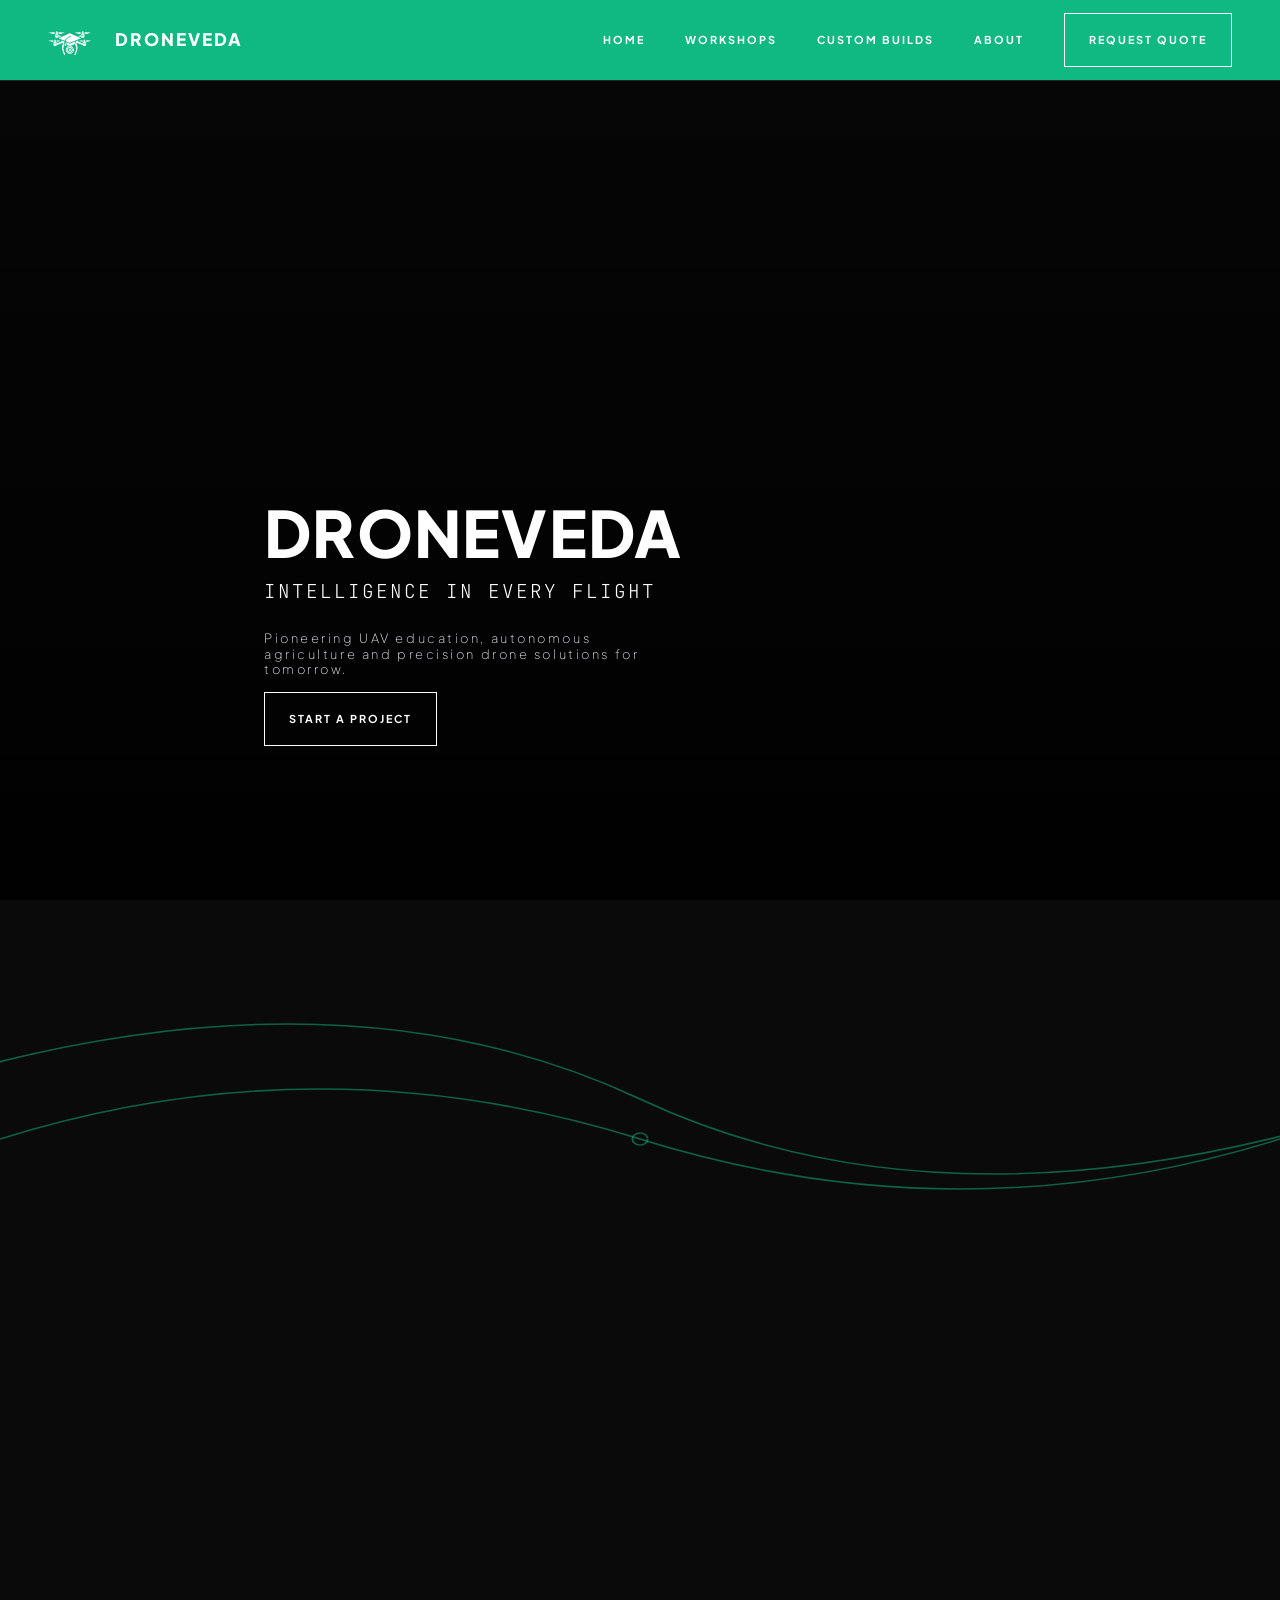
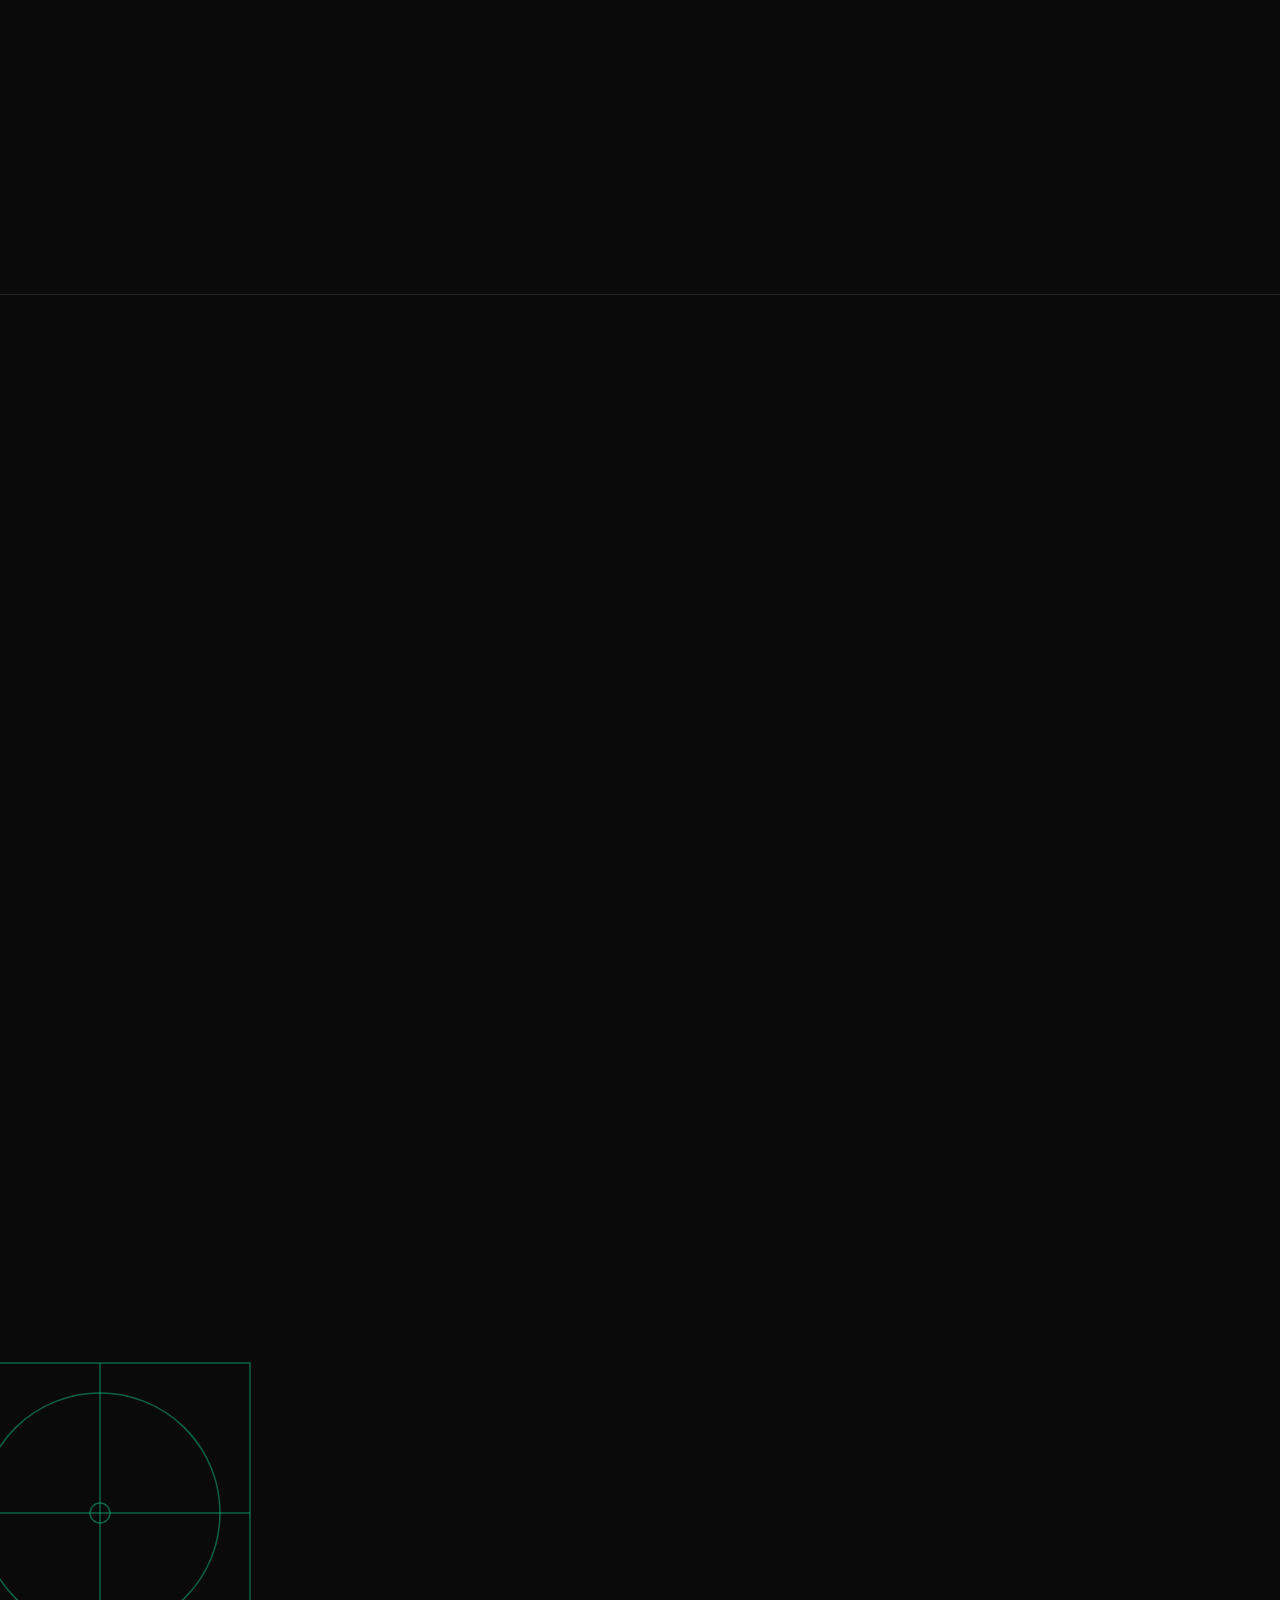
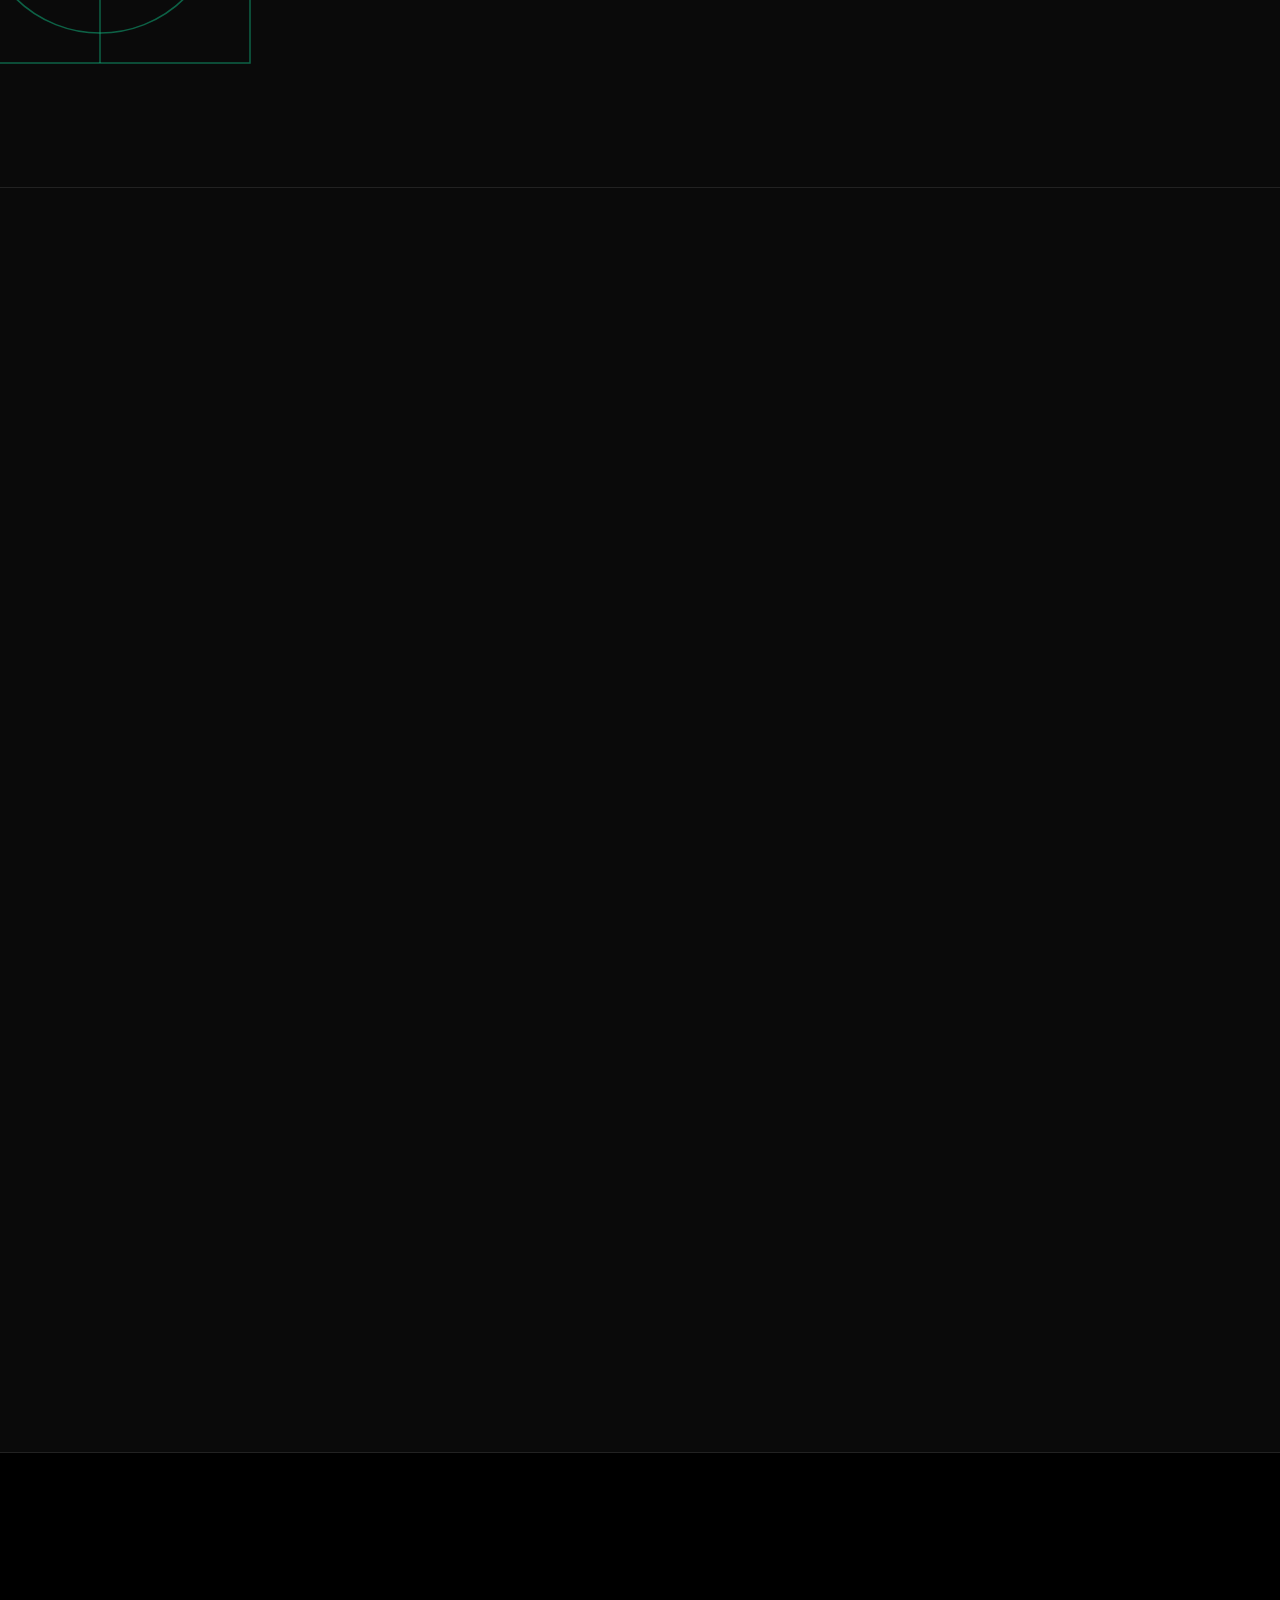
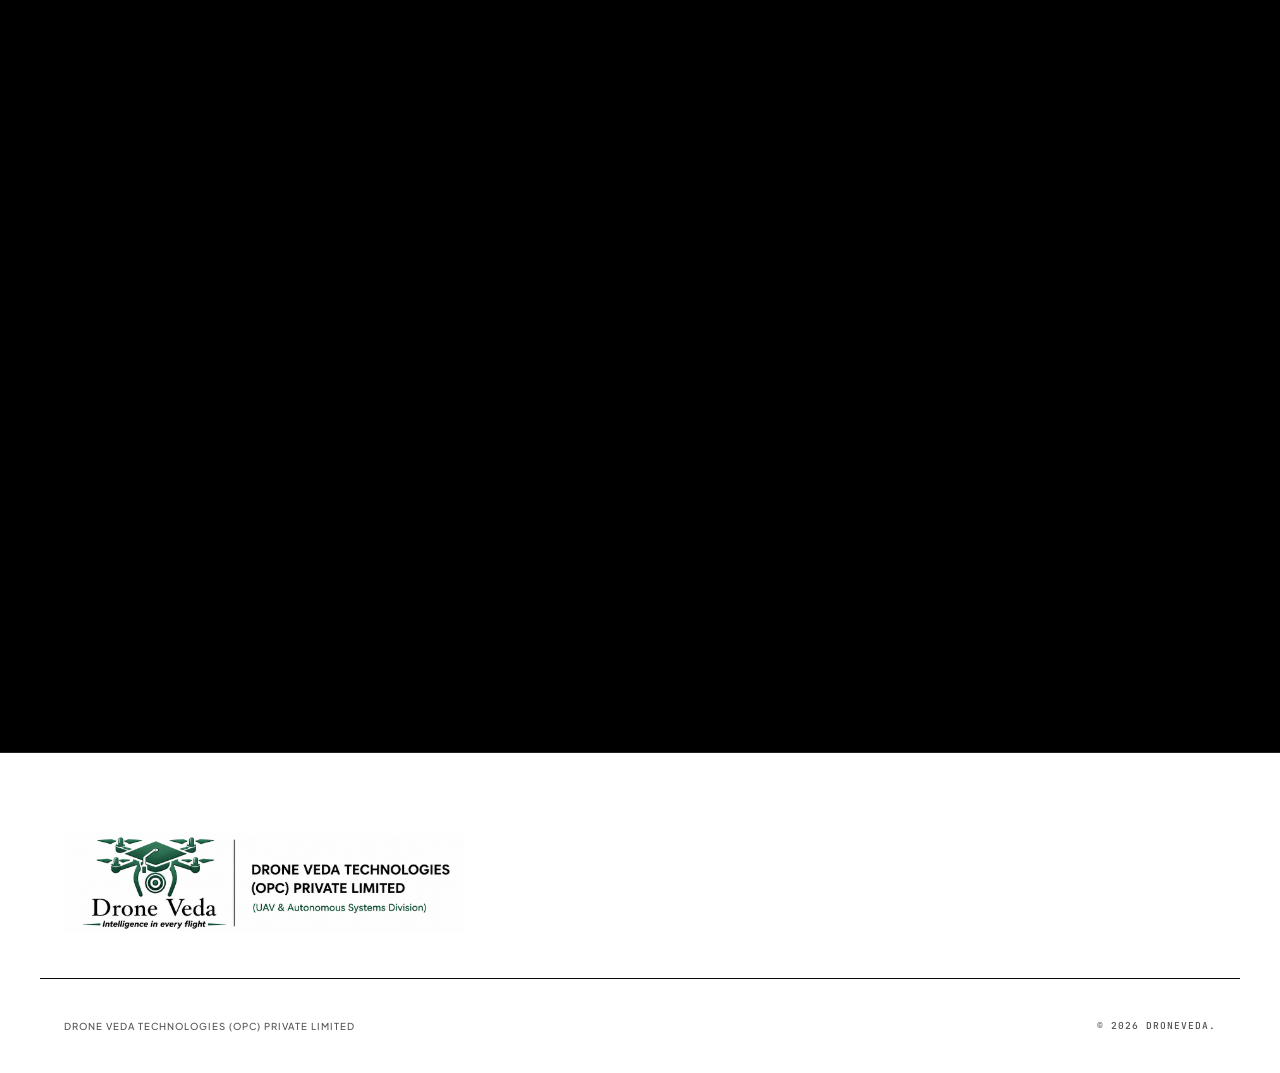
<file: index.html>
<!DOCTYPE html>
<html lang="en">

<head>
  <meta charset="UTF-8">
  <meta name="viewport" content="width=device-width, initial-scale=1.0">
  <meta name="description" content="DroneVeda - Commercial UAV systems, custom industrial drones, autonomous agriculture, and institutional robotics training.">
  <title>DRONEVEDA | Intelligence in every flight.</title>

  <link rel="preconnect" href="https://fonts.googleapis.com">
  <link rel="preconnect" href="https://fonts.gstatic.com" crossorigin>
  <link href="https://fonts.googleapis.com/css2?family=Playfair+Display:ital,wght@0,400;0,700;1,400&family=Plus+Jakarta+Sans:wght@300;400;500;600;700;800&family=JetBrains+Mono:wght@400;700&display=swap" rel="stylesheet">
  <link rel="stylesheet" href="style.css">
</head>

<body>

  <header class="navbar">
    <div class="nav-container">
      <a href="#home" class="nav-logo">
        <img src="public/logo - Copy.png" alt="DroneVeda Logo" style="height: 32px; filter: brightness(0) invert(1); margin-right: 12px;">
        <span class="logo-text">DRONEVEDA</span>
      </a>

      <button class="mobile-toggle" aria-label="Toggle Menu" aria-expanded="false">
        <span class="bar"></span>
        <span class="bar"></span>
        <span class="bar"></span>
      </button>

      <nav class="nav-menu">
        <a href="#home" class="nav-link active">HOME</a>
        <a href="#workshops" class="nav-link">WORKSHOPS</a>
        <a href="#custom-builds" class="nav-link">CUSTOM BUILDS</a>
        <a href="#about" class="nav-link">ABOUT</a>
        <a href="#contact" class="btn">REQUEST QUOTE</a>
      </nav>
    </div>
  </header>

  <div class="noise-overlay"></div>

  <main style="position: relative; overflow-x: clip;">
    <div class="reveal" style="position: absolute; top: 16%; left: -5%; font-size: 15rem; font-family: var(--font-serif); font-weight: 700; color: rgba(255,255,255,0.02); z-index: 1; white-space: nowrap;">
      AEROSPACE</div>
    <div class="reveal" style="position: absolute; top: 33%; left: -5%; font-size: 15rem; font-family: var(--font-serif); font-weight: 700; color: rgba(255,255,255,0.02); z-index: 1; white-space: nowrap;">
      UAV x DRONES</div>
    <div class="reveal" style="position: absolute; top: 66%; left: -5%; font-size: 15rem; font-family: var(--font-serif); font-weight: 700; color: rgba(255,255,255,0.02); z-index: 1; white-space: nowrap;">
      ENGINEERING</div>

    <div>
      <section id="home" class="hero-section">
        <div class="hero-video-container">
          <video src="public/drone_loop.mp4" class="hero-video" autoplay loop muted playsinline style="object-position: center;"></video>
          <div class="hero-overlay"></div>
        </div>

        <div class="hero-content container reveal">
          <h1 class="hero-title">DRONEVEDA</h1>
          <h2 class="hero-badge" style="font-family: var(--font-mono); letter-spacing: 2px;">INTELLIGENCE IN EVERY FLIGHT</h2>
          <p class="hero-subtitle">Pioneering UAV education, autonomous agriculture and precision drone solutions for tomorrow.</p>

          <div class="hero-actions">
            <a href="#contact" class="btn">START A PROJECT</a>
          </div>
        </div>
      </section>

      <section id="workshops" class="section orb-section" style="padding-top: 180px; padding-bottom: 180px; position: relative;">
        <svg class="vox-element vox-wave" width="100%" height="200" viewBox="0 0 1000 200" preserveAspectRatio="none" style="left: 0; top: 10%;">
          <path d="M -100 100 Q 250 -50 500 100 T 1100 100" pathLength="100" stroke-dasharray="4 8" />
          <path d="M 0 140 Q 250 40 500 140 T 1000 140" pathLength="100" />
          <circle cx="500" cy="140" r="6" pathLength="100" fill="var(--logo-green)" />
        </svg>

        <div class="container" style="position: relative; z-index: 1;">
          <div class="section-header reveal">
            <span class="section-label">HANDS-ON TRAINING</span>
            <h2 class="section-title">DRONE WORKSHOPS</h2>
            <p class="section-desc">Structured programs for aspiring drone engineers: from first principles to real-world autonomous systems.</p>
          </div>

          <div class="projects-grid reveal-group">
            <div class="reveal-item">
              <div class="tier-card glass-card">
                <div class="tier-header">
                  <span class="tier-name" style="font-family: var(--font-mono);">BEGINNER</span>
                  <h3 class="tier-title" style="font-family: var(--font-family);">Build & Fly</h3>
                  <p class="tier-audience">School students & beginners</p>
                </div>
                <p class="tier-desc">Assemble a quadcopter from scratch, learn every component's role, and experience live flight control.</p>
                <ul class="tier-features">
                  <li>Full quadcopter assembly from kit</li>
                  <li>Real-time flight control practice</li>
                  <li>Take-home drone included</li>
                </ul>
                <br>
                <h3 class="tier-price">INR 2,999</h3> 
                <p> per person</p>
              </div>
            </div>

            <div class="reveal-item">
              <div class="tier-card border-accent glass-card">
                <div class="tier-header">
                  <span class="tier-name" style="font-family: var(--font-mono);">INTERMEDIATE</span>
                  <h3 class="tier-title" style="font-family: var(--font-family);">Tune & Control</h3>
                  <p class="tier-audience">Students ready to go deeper</p>
                </div>
                <p class="tier-desc">Dive into flight controller calibration, ESC tuning, and motor dynamics. Write basic control logic for autonomous stability.</p>
                <ul class="tier-features">
                  <li>Component deep-dive (FC, ESC, motors)</li>
                  <li>Calibration & PID tuning</li>
                  <li>Intro to drone programming</li>
                </ul>
                <br>
                <h3 class="tier-price">INR 5,999</h3> 
                <p> per person</p>
              </div>
            </div>

            <div class="reveal-item">
              <div class="tier-card glass-card">
                <div class="tier-header">
                  <span class="tier-name" style="font-family: var(--font-mono);">ADVANCED</span>
                  <h3 class="tier-title" style="font-family: var(--font-family);">Autonomous UAVs</h3>
                  <p class="tier-audience">Engineering professionals</p>
                </div>
                <p class="tier-desc">Explore professional UAV systems. Learn GPS integration, mission planning, and industry-grade flight controllers.</p>
                <ul class="tier-features">
                  <li>GPS & autonomous mission planning</li>
                  <li>Industry systems (AgriDrones, LiDAR)</li>
                  <li>Real-world field deployment session</li>
                </ul>
                <br>
                <h3 class="tier-price">INR 15,999</h3> 
                <p> per person</p>
              </div>
            </div>
          </div>
        </div>
      </section>

      <section id="custom-builds" class="section bg-alt" style="padding-top: 180px; padding-bottom: 180px; position: relative;">
        <svg class="vox-element vox-blueprint" width="400" height="400" viewBox="0 0 400 400" style="left: -100px; bottom: 5%;">
          <rect x="50" y="50" width="300" height="300" pathLength="100" />
          <path d="M 50 200 L 350 200" pathLength="100" />
          <path d="M 200 50 L 200 350" pathLength="100" />
          <circle cx="200" cy="200" r="120" pathLength="100" stroke-dasharray="5 15" />
          <circle cx="200" cy="200" r="10" pathLength="100" fill="var(--text-primary)"/>
        </svg>

        <div class="container" style="position: relative; z-index: 1;">
          <div class="section-header reveal">
            <span class="section-label">MANUFACTURING</span>
            <h2 class="section-title">CUSTOM BUILDS</h2>
            <p class="section-desc">End-to-end design and manufacturing of bespoke UAV systems for specialized industries.</p>
          </div>

          <div class="projects-grid reveal-group" style="margin-bottom: 120px;">
            <div class="reveal-item">
              <div class="tier-card glass-card" style="padding: 0; overflow: hidden;">
                <div class="project-image-wrapper">
                  <img src="public/drone1.jpeg" class="project-img" alt="Agricultural Drones">
                </div>
                <div style="padding: 40px; display: flex; flex-direction: column; flex-grow: 1;">
                  <div class="tier-header">
                    <span class="tier-name" style="font-family: var(--font-mono);">AGRI ASTRA V1</span>
                    <h3 class="tier-title" style="font-family: var(--font-family);">Agricultural Drones</h3>
                  </div><br>
                  <p class="tier-desc">Heavy-lift quadcopters and hexacopters engineered for precision crop spraying, multispectral imaging, and systematic field monitoring.</p>
                </div>
              </div>
            </div>

            <div class="reveal-item">
              <div class="tier-card glass-card" style="padding: 0; overflow: hidden;">
                <div class="project-image-wrapper">
                  <img src="public/rover.jpeg" class="project-img" alt="RC Agri Rovers">
                </div>
                <div style="padding: 40px; display: flex; flex-direction: column; flex-grow: 1;">
                  <div class="tier-header">
                    <span class="tier-name" style="font-family: var(--font-mono);">AUTONOMOUS AGRI ROVER</span>
                    <h3 class="tier-title" style="font-family: var(--font-family);">RC Agri Rovers</h3>
                  </div><br
                  <p class="tier-desc">Remote-controlled ground rovers designed to navigate complex terrain, conduct soil analysis, and perform targeted ground-level spraying.</p>
                </div>
              </div>
            </div>

            <div class="reveal-item">
              <div class="tier-card glass-card" style="padding: 0; overflow: hidden;">
                <div class="project-image-wrapper">
                  <img src="public/drone2.jpeg" class="project-img" alt="Industrial UAVs">
                </div>
                <div style="padding: 40px; display: flex; flex-direction: column; flex-grow: 1;">
                  <div class="tier-header">
                    <span class="tier-name" style="font-family: var(--font-mono);">TRINETRA X1</span>
                    <h3 class="tier-title" style="font-family: var(--font-family);">Industrial UAVs</h3>
                  </div><br
                  <p class="tier-desc">LiDAR and thermal-equipped drones for construction site mapping, infrastructure inspection, and search-and-rescue operations.</p>
                </div>
              </div>
            </div>
          </div>

          <div class="section-header reveal">
            <span class="section-label">OUR PROCESS</span>
            <h2 class="section-title">HOW WE BUILD</h2>
            <p class="section-desc">Every build starts with understanding your operational environment, payload requirements, and mission profile.</p>
          </div>

          <div class="grid-4 reveal-group">
            <div class="reveal-item">
              <div class="trust-box glass-card">
                <h3 class="trust-title" style="font-family: var(--font-family);">01 / DISCOVERY</h3>
                <p class="trust-desc">We understand your environment, payload, and mission requirements.</p>
              </div>
            </div>
            <div class="reveal-item">
              <div class="trust-box glass-card">
                <h3 class="trust-title" style="font-family: var(--font-family);">02 / PROTOTYPE</h3>
                <p class="trust-desc">CAD modeling, component selection, and rapid prototype builds.</p>
              </div>
            </div>
            <div class="reveal-item">
              <div class="trust-box glass-card">
                <h3 class="trust-title" style="font-family: var(--font-family);">03 / TESTING</h3>
                <p class="trust-desc">Controlled test flights with live data logging and iteration.</p>
              </div>
            </div>
            <div class="reveal-item">
              <div class="trust-box glass-card">
                <h3 class="trust-title" style="font-family: var(--font-family);">04 / DELIVERY</h3>
                <p class="trust-desc">Handover with training, documentation, and ongoing support.</p>
              </div>
            </div>
          </div>
        </div>
      </section>

      <section id="about" class="section" style="padding-top: 180px; padding-bottom: 180px; position: relative;">
        <div class="container" style="position: relative; z-index: 1;">
          <div class="about-grid" style="margin-bottom: 120px; align-items: center;">
            <div class="about-content reveal">
              <span class="section-label">MISSION</span>
              <h2 class="section-title" style="text-transform: none;">Who We Are</h2>
              <p class="about-text">DroneVeda is an innovative technology company specializing in the design, development, and deployment of advanced Unmanned Aerial Vehicles (UAVs).</p>
              <p class="about-text">Founded by a team of passionate engineers and drone enthusiasts, we are dedicated to pushing the boundaries of what's possible in autonomous flight and robotics.</p>
            </div>

            <div class="about-cards reveal-group" style="display: flex; flex-direction: column; gap: 20px;">
              <div class="reveal-item">
                <div class="feature-card glass-card" style="padding: 32px; display: flex; gap: 24px; align-items: center;">
                  <div class="icon" style="color: var(--logo-green); flex-shrink: 0; display: flex; align-items: center; justify-content: center; width: 56px; height: 56px; background: rgba(16, 185, 129, 0.1); border-radius: 50%;">
                    <svg width="28" height="28" viewBox="0 0 24 24" fill="none" stroke="currentColor" stroke-width="2" stroke-linecap="round" stroke-linejoin="round">
                      <circle cx="12" cy="12" r="10"></circle>
                      <circle cx="12" cy="12" r="6"></circle>
                      <circle cx="12" cy="12" r="2"></circle>
                    </svg>
                  </div>
                  <div>
                    <h4 style="font-size: 1.15rem; font-weight: 700; color: var(--text-primary); margin-bottom: 6px; font-family: var(--font-family);">Our Mission</h4>
                    <p style="color: var(--text-muted); font-size: 0.95rem; line-height: 1.5; margin: 0;">To provide accessible, high-performance drone solutions that empower students and industries alike.</p>
                  </div>
                </div>
              </div>

              <div class="reveal-item">
                <div class="feature-card glass-card" style="padding: 32px; display: flex; gap: 24px; align-items: center;">
                  <div class="icon" style="color: var(--logo-green); flex-shrink: 0; display: flex; align-items: center; justify-content: center; width: 56px; height: 56px; background: rgba(16, 185, 129, 0.1); border-radius: 50%;">
                    <svg align-items="center"; width="28" height="28" viewBox="0 0 24 24" fill="none" stroke="currentColor" stroke-width="2" stroke-linecap="round" stroke-linejoin="round">
                      <path d="M9 18h6"></path>
                      <path d="M10 22h4"></path>
                      <path d="M15.09 14c.18-.98.65-1.74 1.41-2.5A4.65 4.65 0 0 0 18 8 6 6 0 0 0 6 8c0 1.5.8 2.8 2 3.5.75.75 1.23 1.52 1.41 2.5"></path>
                    </svg>
                  </div>
                  <div>
                    <h4 style="font-size: 1.15rem; font-weight: 700; color: var(--text-primary); margin-bottom: 6px; font-family: var(--font-family);">Innovation First</h4>
                    <p style="color: var(--text-muted); font-size: 0.95rem; line-height: 1.5; margin: 0;">Constantly pushing the boundaries of autonomous flight and custom robotics design.</p>
                  </div>
                </div>
              </div>
            </div>
          </div>

          <div class="section-header reveal" style="text-align: center; margin-left: auto; margin-right: auto; margin-top: 200px;">
            <h2 class="section-title">LEADERSHIP & ENGINEERING</h2>
            <p class="section-desc">Engineered to deliver results. We operate custom assembly, testing, and training facilities to guarantee precision and safety across every mission.</p>
          </div>

          <div class="projects-grid reveal-group">
            <div class="reveal-item">
              <div class="project-card glass-card" style="padding: 40px; text-align: center; display: flex; flex-direction: column; align-items: center;">
                <h4 style="font-size: 1.25rem; font-weight: 700; text-transform: uppercase; margin-bottom: 6px; font-family: var(--font-family);">ABHIJAY SINGH</h4>
                <p style="color: var(--logo-green); font-size: 0.85rem; letter-spacing: 1px; text-transform: uppercase; margin-bottom: 16px; font-family: var(--font-mono);">CHIEF EXECUTIVE OFFICER</p>
                <p style="font-size: 0.95rem; line-height: 1.6;">Leads institutional collaborations, business operations, and commercial strategy scaling.</p>
              </div>
            </div>

            <div class="reveal-item">
              <div class="project-card glass-card" style="padding: 40px; text-align: center; display: flex; flex-direction: column; align-items: center;">
                <h4 style="font-size: 1.25rem; font-weight: 700; text-transform: uppercase; margin-bottom: 6px; font-family: var(--font-family);">YASH SAMBARE</h4>
                <p style="color: var(--logo-green); font-size: 0.85rem; letter-spacing: 1px; text-transform: uppercase; margin-bottom: 16px; font-family: var(--font-mono);">CHIEF TECHNOLOGY OFFICER</p>
                <p style="font-size: 0.95rem; line-height: 1.6;">Heads UAV custom research, autopilot firmware customization, and electronic payloads.</p>
              </div>
            </div>

            <div class="reveal-item">
              <div class="project-card glass-card" style="padding: 40px; text-align: center; display: flex; flex-direction: column; align-items: center;">
                <h4 style="font-size: 1.25rem; font-weight: 700; text-transform: uppercase; margin-bottom: 6px; font-family: var(--font-family);">SETHU SARAVANAN</h4>
                <p style="color: var(--logo-green); font-size: 0.85rem; letter-spacing: 1px; text-transform: uppercase; margin-bottom: 16px; font-family: var(--font-mono);">CHIEF OPERATING OFFICER</p>
                <p style="font-size: 0.95rem; line-height: 1.6;">Supervises procurement logistics, manufacturing guidelines, and ground deployments.</p>
              </div>
            </div>
          </div>
        </div>
      </section>

      <section id="contact" class="section contact-section bg-alt" style="padding-top: 180px; padding-bottom: 180px; position: relative;">
        <div class="container" style="position: relative; z-index: 1;">
          <div class="contact-grid">
            <div class="contact-text-col reveal">
              <span class="section-label">CONNECT</span>
              <h2 class="section-title">START A PROJECT</h2>
              <p class="section-desc">Connect with our engineering office to discuss custom hardware setups, field deployments, or curriculum partnerships.</p>
            </div>

            <div class="contact-form-col reveal">
              <div class="form-wrapper glass-panel">
                <form id="contactForm" action="#" method="POST">
                  <div style="display: grid; grid-template-columns: 1fr 1fr; gap: 20px;">
                    <div class="form-group">
                      <label class="form-label" style="font-family: var(--font-mono);">FULL NAME</label>
                      <input type="text" name="name" class="form-control" required style="font-family: var(--font-family);">
                    </div>
                    <div class="form-group">
                      <label class="form-label" style="font-family: var(--font-mono);">EMAIL ADDRESS</label>
                      <input type="email" name="email" class="form-control" required style="font-family: var(--font-family);">
                    </div>
                  </div>
                  <div style="display: grid; grid-template-columns: 1fr 1fr; gap: 20px;">
                    <div class="form-group">
                      <label class="form-label" style="font-family: var(--font-mono);">COMPANY / ORG</label>
                      <input type="text" name="company" class="form-control" style="font-family: var(--font-family);">
                    </div>
                    <div class="form-group">
                      <label class="form-label" style="font-family: var(--font-mono);">PHONE NUMBER</label>
                      <input type="tel" name="phone" class="form-control" style="font-family: var(--font-family);">
                    </div>
                  </div>
                  <div class="form-group">
                    <label class="form-label" style="font-family: var(--font-mono);">PROJECT DETAILS / MESSAGE</label>
                    <textarea name="message" class="form-control" rows="4" required style="font-family: var(--font-family); resize: vertical;"></textarea>
                  </div>
                  <button type="submit" id="submitBtn" class="btn btn-primary btn-block" style="font-family: var(--font-mono); width: 100%;">SUBMIT INQUIRY</button>
                </form>
                <div id="formStatus" class="form-status-box" style="display: none;"></div>
              </div>
            </div>
          </div>
        </div>
      </section>

      <footer class="footer">
        <div class="footer-image-block container" style="margin-bottom: 40px;">
          <img src="public/logo-footer.png" alt="DroneVeda Logo" style="max-width: 400px; height: auto; align-items: center;">
        </div>

        <div class="footer-bottom container">
          <p class="disclaimer">Drone Veda Technologies (OPC) Private Limited</p>
          <p class="copyright" style="font-family: var(--font-mono);">&copy; 2026 DRONEVEDA.</p>
        </div>
      </footer>
    </div>
  </main>

  <script src="script.js"></script>
</body>

</html>
</file>
<file: style.css>
:root {
  --bg-primary: #0a0a0a;
  --bg-secondary: #0a0a0a;
  --bg-tertiary: #0a0a0a;
  --bg-alt: ;
  --logo-green: #10b981; 
  
  --text-primary: #ffffff;
  --text-secondary: #e2e8f0;
  --text-muted: #8e8e93;
  
  --accent-color: var(--logo-green);
  --accent-hover: #059669;
  
  --border-color: #222222;
  --border-hover: #333333;
  
  --error-color: #fa4856;
  --success-color: var(--logo-green);
  
  --glass-bg: rgba(10, 10, 10, 0.65);
  --glass-border: rgba(255, 255, 255, 0.08);
  --glass-shadow: 0 8px 32px 0 rgba(0, 0, 0, 0.5);
  
  --font-family: 'Plus Jakarta Sans', system-ui, -apple-system, sans-serif;
  --font-serif: 'Playfair Display', serif;
  --font-mono: 'JetBrains Mono', monospace;
  
  --transition-fast: 0.15s ease;
  --transition-normal: 0.3s cubic-bezier(0.16, 1, 0.3, 1);
  --transition-slow: 0.8s cubic-bezier(0.16, 1, 0.3, 1);
  
  --max-width: 1200px;
}

*, *::before, *::after {
  box-sizing: border-box;
  margin: 0;
  padding: 0;
}

html {
  font-size: 80%;
  scroll-behavior: smooth;
  scrollbar-width: thin;
  scrollbar-color: var(--border-hover) var(--bg-primary);
}

/* FIXED: Changed overflow-x: hidden to overflow-x: clip */
body {
  font-family: var(--font-family);
  background-color: var(--bg-primary);
  color: var(--text-secondary);
  line-height: 1.5;
  overflow-x: clip; 
  -webkit-font-smoothing: antialiased;
  -moz-osx-font-smoothing: grayscale;
}
x
.noise-overlay {
  position: fixed;
  top: 0; left: 0; width: 100vw; height: 100vh;
  pointer-events: none;
  z-index: 9999;
  opacity: 0.02; 
  background-image: radial-gradient(rgb(23, 23, 23) 1px, transparent 1.5px);
  background-size: 5px 5px;
}

.bg-alt {
  background-color: var(--bg-alt) !important;
}

.bg-logo-green {
  background: var(--logo-green) !important;
}

.bg-logo-green .section-title, 
.bg-logo-green .section-label,
.bg-logo-green .section-desc {
  color: #ffffff;
}
.bg-logo-green .btn-primary {
  border-color: #ffffff;
  color: #ffffff;
}
.bg-logo-green .btn-primary:hover {
  background-color: #ffffff;
  color: var(--logo-green);
}

.text-accent {
  color: var(--logo-green);
}

:focus-visible {
  outline: 2px solid var(--text-primary);
  outline-offset: 4px;
}

.container {
  width: 100%;
  max-width: var(--max-width);
  margin: 0 auto;
  padding: 0 24px;
}

.section {
  padding: 120px 0;
  border-bottom: 1px solid var(--border-color);
  scroll-margin-top: 80px;
  min-height: 100vh;
  display: flex;
  flex-direction: column;
  justify-content: center;
}

@media (max-width: 768px) {
  .section {
    padding: 80px 0;
    min-height: auto;
  }
}

.bg-contrast {
  background-color: var(--bg-tertiary) !important;
}

.spacious-divider {
  border: 0;
  height: 1px;
  background: rgba(255, 255, 255, 0.1);
  margin: 0 auto;
  width: 90%;
  max-width: var(--max-width);
}

.section-header {
  max-width: 700px;
  margin-bottom: 60px;
}

.section-label {
  display: inline-block;
  font-family: var(--font-mono);
  font-size: 0.85rem;
  font-weight: 700;
  color: var(--logo-green);
  text-transform: uppercase;
  letter-spacing: 2px;
  margin-bottom: 16px;
}

.section-title {
  font-size: clamp(2.2rem, 4.5vw, 3.25rem);
  font-weight: 800;
  line-height: 1.1;
  color: var(--text-primary);
  margin-bottom: 20px;
  letter-spacing: -0.02em;
  text-transform: uppercase;
}

.section-desc {
  font-size: 1.15rem;
  color: var(--text-muted);
  line-height: 1.6;
  font-weight: 300;
}

h1, h2, h3, h4, h5, h6 {
  color: var(--text-primary);
  letter-spacing: -0.01em;
}

a {
  color: inherit;
  text-decoration: none;
  transition: color var(--transition-fast);
}

.btn {
  display: inline-flex !important;
  align-items: center !important;
  justify-content: center !important;
  font-family: var(--font-family) !important;
  font-size: 0.85rem !important;
  font-weight: 700 !important;
  text-transform: uppercase !important;
  letter-spacing: 2px !important;
  padding: 12px 24px !important;
  cursor: pointer !important;
  white-space: nowrap !important;
  transition: all var(--transition-normal) !important;
  
  border: 1px solid #fff !important;
  background-color: transparent !important;
  color: #fff !important;
  text-decoration: none !important;
  
  min-height: 54px !important;
  position: relative !important;
  overflow: hidden !important;
  text-align: center !important;
  width: auto !important;
  box-shadow: none !important;
}

@media (max-width: 768px) {
  .btn {
    width: 100% !important;
    padding: 16px 20px !important;
  }
}

.btn:hover {
  border-color: transparent !important;
  color: #000 !important;
  background-color: #fff !important;
  box-shadow: none !important;
}

.btn:active {
  background-color: var(--bg-primary) !important;
  border-color: var(--bg-primary) !important;
  color: var(--text-primary) !important;
}

.btn-block {
  display: flex;
  width: 100%;
}

.navbar {
  position: fixed;
  top: 0;
  left: 0;
  right: 0;
  z-index: 100;
  background-color: var(--logo-green);
  backdrop-filter: blur(20px);
  -webkit-backdrop-filter: blur(20px);
  border-bottom: 1px solid var(--border-color);
  transition: background-color var(--transition-normal), padding var(--transition-normal);
}

.nav-container {
  display: flex;
  align-items: center;
  justify-content: space-between;
  height: 80px;
  max-width: 100%;
  margin: 0 auto;
  padding: 0 48px;
}

.nav-logo {
  display: flex;
  align-items: center;
  gap: 12px;
}

.logo-text {
  font-size: 1.35rem;
  font-weight: 800;
  letter-spacing: 2px;
  color: var(--text-primary);
}

.nav-menu {
  display: flex;
  align-items: center;
  gap: 40px;
}

.nav-link {
  font-size: 0.85rem;
  font-weight: 700;
  text-transform: uppercase;
  letter-spacing: 2px;
  color: var(--text-primary);
  padding: 8px 0;
  position: relative;
}

.nav-link::after {
  content: '';
  position: absolute;
  bottom: 0;
  left: 0;
  width: 100%;
  height: 1px;
  background-color: var(--text-primary);
  transform: scaleX(0);
  transform-origin: right;
  transition: transform var(--transition-normal);
}

.nav-link:hover::after {
  transform: scaleX(1);
  transform-origin: left;
}

.mobile-toggle {
  display: none;
  flex-direction: column;
  justify-content: space-between;
  width: 20px;
  height: 14px;
  background: transparent;
  border: none;
  cursor: pointer;
  z-index: 105;
}

.mobile-toggle .bar {
  width: 100%;
  height: 2px;
  background-color: var(--text-primary);
  transition: transform var(--transition-normal), opacity var(--transition-normal);
}

@media (max-width: 768px) {
  .mobile-toggle {
    display: flex;
  }
  
  .nav-menu {
    position: fixed;
    top: 80px;
    left: 0;
    right: 0;
    height: calc(100vh - 80px);
    background-color: rgba(0, 0, 0, 0.85);
    backdrop-filter: blur(20px);
    -webkit-backdrop-filter: blur(20px);
    flex-direction: column;
    padding: 60px 24px;
    gap: 32px;
    transform: translateX(100%);
    transition: transform var(--transition-normal);
    z-index: 99;
    border-top: 1px solid var(--border-color);
  }
  
  .nav-menu.active {
    transform: translateX(0);
  }
  
  .nav-link {
    width: 100%;
    text-align: center;
    font-size: 1.1rem;
    letter-spacing: 3px;
    padding: 12px 0;
  }
  
  .nav-btn {
    width: 100%;
    text-align: center;
    font-size: 1rem;
    letter-spacing: 3px;
    padding: 16px 0;
    margin-top: 24px;
  }
  
  .mobile-toggle[aria-expanded="true"] .bar:nth-child(1) {
    transform: translateY(6px) rotate(45deg);
  }
  
  .mobile-toggle[aria-expanded="true"] .bar:nth-child(2) {
    opacity: 0;
  }
  
  .mobile-toggle[aria-expanded="true"] .bar:nth-child(3) {
    transform: translateY(-6px) rotate(-45deg);
  }
}

.hero-section {
  position: relative;
  height: 100vh;
  display: flex;
  align-items: flex-end;
  padding-bottom: 12%;
  overflow: hidden;
}

.hero-video-container {
  position: absolute;
  top: 0;
  left: 0;
  width: 100%;
  height: 100%;
  z-index: 1;
}

.hero-video {
  width: 100%;
  height: 100%;
  object-fit: cover;
  opacity: 0.7;
}

.hero-overlay {
  position: absolute;
  top: 0;
  left: 0;
  width: 100%;
  height: 100%;
  background: linear-gradient(180deg, 
    rgba(0, 0, 0, 0.4) 0%, 
    rgba(0, 0, 0, 0.7) 60%, 
    rgba(0, 0, 0, 0.95) 100%
  );
  z-index: 2;
}

.hero-content {
  position: relative;
  z-index: 10;
  max-width: 800px;
}

.hero-badge {
  display: inline-block;
  font-size: 1.5rem;
  font-weight: 200;
  text-transform: uppercase;
  letter-spacing: 4px;
  line-height: 1.05;
  color: var(--text-primary);
  margin-bottom: 30px;
}

.hero-title {
  font-size: clamp(3rem, 6vw, 5rem);
  font-weight: 1000;
  line-height: 1.05;
  letter-spacing: 0.02em;
  color: var(--text-primary);
  margin-bottom: 15px;
  text-transform: uppercase;
}

.hero-subtitle {
  font-size: clamp(0.9rem, 2vw, 1rem);
  color: var(--text-secondary);
  line-height: 1.2;
  margin-bottom: 15px;
  max-width: 400px;
  font-weight: 100;
  letter-spacing: 0.2em;
}

.hero-actions {
  display: flex;
  gap: 20px;
  flex-wrap: wrap;
}

@media (max-width: 576px) {
  .hero-actions .btn {
    width: 100%;
  }
}

.projects-grid {
  display: grid;
  grid-template-columns: repeat(3, 1fr);
  gap: 32px;
}

@media (max-width: 992px) {
  .projects-grid {
    grid-template-columns: repeat(2, 1fr);
  }
}

@media (max-width: 768px) {
  .projects-grid {
    grid-template-columns: 1fr;
    gap: 40px;
  }
}

.project-card {
  background-color: var(--bg-secondary);
  border: 1px solid var(--border-color);
  margin-top: 50px;
  height: 200px;
}

.project-image-wrapper {
  position: relative;
  aspect-ratio: 16 / 10;
  width: 100%;
  background-color: var(--bg-tertiary);
  overflow: hidden;
}

.project-img {
  width: 100%;
  height: 100%;
  object-fit: cover;
}

.about-grid {
  display: grid;
  grid-template-columns: 1.1fr 0.9fr;
  gap: 80px;
}

@media (max-width: 992px) {
  .about-grid {
    grid-template-columns: 1fr;
    gap: 60px;
  }
}

.about-text {
  font-size: 1.1rem;
  line-height: 1.7;
  color: var(--text-secondary);
  margin-bottom: 28px;
  font-weight: 300;
  text-align: justify;
}

.contact-grid {
  display: grid;
  grid-template-columns: 0.95fr 1.05fr;
  gap: 80px;
  align-items: flex-start;
}

@media (max-width: 992px) {
  .contact-grid {
    grid-template-columns: 1fr;
    gap: 60px;
  }
}

.trust-box {
  background-color: var(--bg-secondary);
  border: 1px solid var(--border-color);
  padding: 28px;
  height: 150px;
}

.trust-title {
  font-size: 0.9rem;
  font-weight: 700;
  color: var(--text-primary);
  margin-bottom: 5px;
  letter-spacing: 1.5px;
  text-transform: uppercase;
}

.trust-desc {
  font-size: 0.9rem;
  color: var(--text-muted);
  line-height: 1.8;
  font-weight: 300;
}

.form-wrapper {
  background-color: var(--bg-secondary);
  border: 1px solid var(--border-color);
  padding: 48px;
}

@media (max-width: 576px) {
  .form-wrapper {
    padding: 32px 24px;
  }
}

.form-group {
  margin-bottom: 24px;
  position: relative;
}

.form-label {
  display: block;
  font-size: 0.8rem;
  font-weight: 700;
  letter-spacing: 1.5px;
  color: var(--text-primary);
  margin-bottom: 10px;
}

.form-control {
  width: 100%;
  font-family: var(--font-family);
  font-size: 0.95rem;
  background-color: var(--bg-primary);
  border: 1px solid var(--border-color);
  color: var(--text-primary);
  padding: 14px 16px;
  border-radius: 0px;
  transition: border-color var(--transition-fast);
  appearance: none;
}

.form-control::placeholder {
  color: #ffffff;
}

.form-control:focus {
  outline: none;
  border-color: var(--logo-green);
}

.footer {
  background-color: #ffffff;
  padding: 80px 0 40px;
}

.footer-container {
  display: flex;
  justify-content: space-between;
  align-items: center;
  flex-wrap: wrap;
  gap: 40px;
  margin-bottom: 60px;
}

.footer-logo {
  font-size: 1.35rem;
  font-weight: 800;
  color: var(--bg-primary);
  margin-bottom: 8px;
  letter-spacing: 2px;
}

.footer-tagline {
  font-size: 0.85rem;
  color: var(--bg-secondary);
  letter-spacing: 1px;
  text-transform: uppercase;
  font-weight: 500;
  opacity: 0.7;
}

.footer-bottom {
  display: flex;
  justify-content: space-between;
  align-items: center;
  padding-top: 40px;
  border-top: 1px solid var(--bg-primary);
  border-opacity: 0.2;
  flex-wrap: wrap;
  gap: 16px;
}

.copyright, .disclaimer {
  font-size: 0.75rem;
  color: var(--bg-tertiary);
  letter-spacing: 1px;
  text-transform: uppercase;
  font-weight: 500;
  opacity: 0.7;
}

@media (max-width: 768px) {
  .footer-container {
    flex-direction: column;
    align-items: flex-start;
    gap: 30px;
  }
  
  .footer-bottom {
    flex-direction: column;
    align-items: flex-start;
  }
}

.tier-card { display: flex; flex-direction: column; background: var(--bg-card); padding: 40px; border: 1px solid var(--border-color); }
.tier-card.border-accent { border-top: 4px solid var(--text-primary); }
.tier-name { font-size: 0.75rem; font-weight: 700; letter-spacing: 2px; color: var(--text-muted);}
.tier-title { font-size: 1.5rem; font-weight: 800; margin: 0px 0; color: var(--text-primary); }
.tier-audience { font-size: 0.85rem; color: #aaa; margin-bottom: 24px; letter-spacing: 0.5px; }
.tier-desc { font-size: 0.95rem; margin-bottom: 24px; }
.tier-features { flex-grow: 1; border-top:0px solid var(--border-color); padding-top: 24px; margin-bottom: 32px; padding: 0; list-style: none;}
.tier-features li { font-size: 0.85rem; margin-bottom: 12px; position: relative; padding-left: 24px; color: var(--text-secondary); }
.tier-features li::before { content: ''; position: absolute; left: 0; top: 3px; width: 14px; height: 14px; background-image: url("data:image/svg+xml;charset=UTF-8,%3Csvg xmlns='http://www.w3.org/2000/svg' width='24' height='24' viewBox='0 0 24 24' fill='none' stroke='%238e8e93' stroke-width='2' stroke-linecap='round' stroke-linejoin='round'%3E%3Cpolyline points='9 18 15 12 9 6'%3E%3C/polyline%3E%3C/svg%3E"); background-size: contain; background-repeat: no-repeat; }

.tier-card {
  background-color: var(--bg-secondary) !important;
  border: 1px solid transparent !important;
}

.trust-box, .tier-card, .project-card, .nav-grid-card {
  background: #000000 !important;
  background-color: #000000 !important;
}

.contact-section {
  background: #000000 !important;
}

.grid-4 { display: grid; grid-template-columns: repeat(4, 1fr); gap: 24px; }
.grid-2 { display: grid; grid-template-columns: repeat(2, 1fr); gap: 32px; }
@media (max-width: 992px) { .grid-4 { grid-template-columns: repeat(2, 1fr); } }
@media (max-width: 768px) { .grid-4, .grid-2 { grid-template-columns: 1fr; } }

.glass-panel {
  background: var(--glass-bg);
  backdrop-filter: blur(12px);
  -webkit-backdrop-filter: blur(12px);
  border: 1px solid var(--glass-border);
  box-shadow: var(--glass-shadow);
  border-radius: 12px;
}

.glass-card {
  background: rgba(255, 255, 255, 0.03);
  backdrop-filter: blur(10px);
  -webkit-backdrop-filter: blur(10px);
  border: 1.5px solid rgba(255, 255, 255, 0.05);
  border-radius: 16px;
  box-shadow: 0 0px 0px rgba(0, 0, 0, 0.2);
  transition: border-color 0.2s ease;
}

.glass-card:hover {
  border-color: rgba(39, 110, 101, 0.4);
}

/* --------------------------------------
   VOX-STYLE INTERACTIVE SVG ELEMENTS
   -------------------------------------- */
.vox-element {
  position: absolute;
  pointer-events: auto;
  z-index: 0;
  overflow: visible;
  transition: filter 0.4s cubic-bezier(0.16, 1, 0.3, 1);
}

.vox-element path, 
.vox-element circle, 
.vox-element rect {
  fill: none;
  stroke: var(--logo-green);
  stroke-width: 1.5px;
  opacity: 0.5;
  /* FIXED: Ensure override of any HTML dash attributes */
  stroke-dasharray: 100 !important; 
}

.vox-element:hover {
  filter: drop-shadow(0 0 16px rgba(16, 185, 129, 0.6));
  cursor: crosshair;
}

.vox-element:hover path, 
.vox-element:hover circle, 
.vox-element:hover rect {
  opacity: 1;
  stroke-width: 2px;
}

@keyframes vox-draw-shift {
  0% { stroke-dashoffset: 100; transform: translateY(100px); }
  100% { stroke-dashoffset: 0; transform: translateY(-50px); }
}

@keyframes vox-draw-spin {
  0% { stroke-dashoffset: 100; transform: scale(0.6) rotate(-15deg); }
  100% { stroke-dashoffset: 0; transform: scale(1.1) rotate(15deg); }
}

@keyframes vox-radar-spin {
  0% { stroke-dashoffset: 100; transform: rotate(0deg) scale(0.8); }
  100% { stroke-dashoffset: 0; transform: rotate(180deg) scale(1); }
}

@keyframes vox-circuit-flow {
  0% { stroke-dashoffset: 100; transform: translateX(-100px); }
  100% { stroke-dashoffset: 0; transform: translateX(50px); }
}

.vox-wave path, .vox-wave circle {
  animation: vox-draw-shift linear both;
  animation-timeline: view();
  animation-range: entry 0% cover 60%;
}

.vox-blueprint path, .vox-blueprint rect, .vox-blueprint circle {
  transform-origin: center;
  animation: vox-draw-spin linear both;
  animation-timeline: view();
  animation-range: entry 10% cover 70%;
}

.vox-radar path, .vox-radar circle {
  transform-origin: center;
  animation: vox-radar-spin linear both;
  animation-timeline: view();
  animation-range: entry -10% cover 80%;
}

.vox-circuit path, .vox-circuit rect, .vox-circuit circle {
  animation: vox-circuit-flow linear both;
  animation-timeline: view();
  animation-range: entry 10% cover 50%;
}

/* --------------------------------------
   SCROLL REVEAL ANIMATIONS 
   -------------------------------------- */

.reveal {
  opacity: 0;
  transform: translateY(40px);
  transition: opacity 0.8s ease-out, transform 0.8s ease-out;
  will-change: opacity, transform;
}

.reveal.visible {
  opacity: 1;
  transform: translateY(0);
}

.reveal-group .reveal-item {
  opacity: 0;
  transform: translateY(40px);
  transition: opacity 0.3s ease-out, transform 0.3s ease-out;
  will-change: opacity, transform;
}

.reveal-group.visible .reveal-item {
  opacity: 1;
  transform: translateY(0);
  transition: opacity 0.8s ease-out, transform 0.8s ease-out;
}

.reveal-group.visible .reveal-item:nth-child(1) { transition-delay: 0.1s; }
.reveal-group.visible .reveal-item:nth-child(2) { transition-delay: 0.3s; }
.reveal-group.visible .reveal-item:nth-child(3) { transition-delay: 0.5s; }
.reveal-group.visible .reveal-item:nth-child(4) { transition-delay: 0.7s; }
.reveal-group.visible .reveal-item:nth-child(5) { transition-delay: 0.9s; }
.reveal-group.visible .reveal-item:nth-child(6) { transition-delay: 1.1s; }
.reveal-group.visible .reveal-item:nth-child(7) { transition-delay: 1.3s; }
.reveal-group.visible .reveal-item:nth-child(8) { transition-delay: 1.5s; }
</file>
